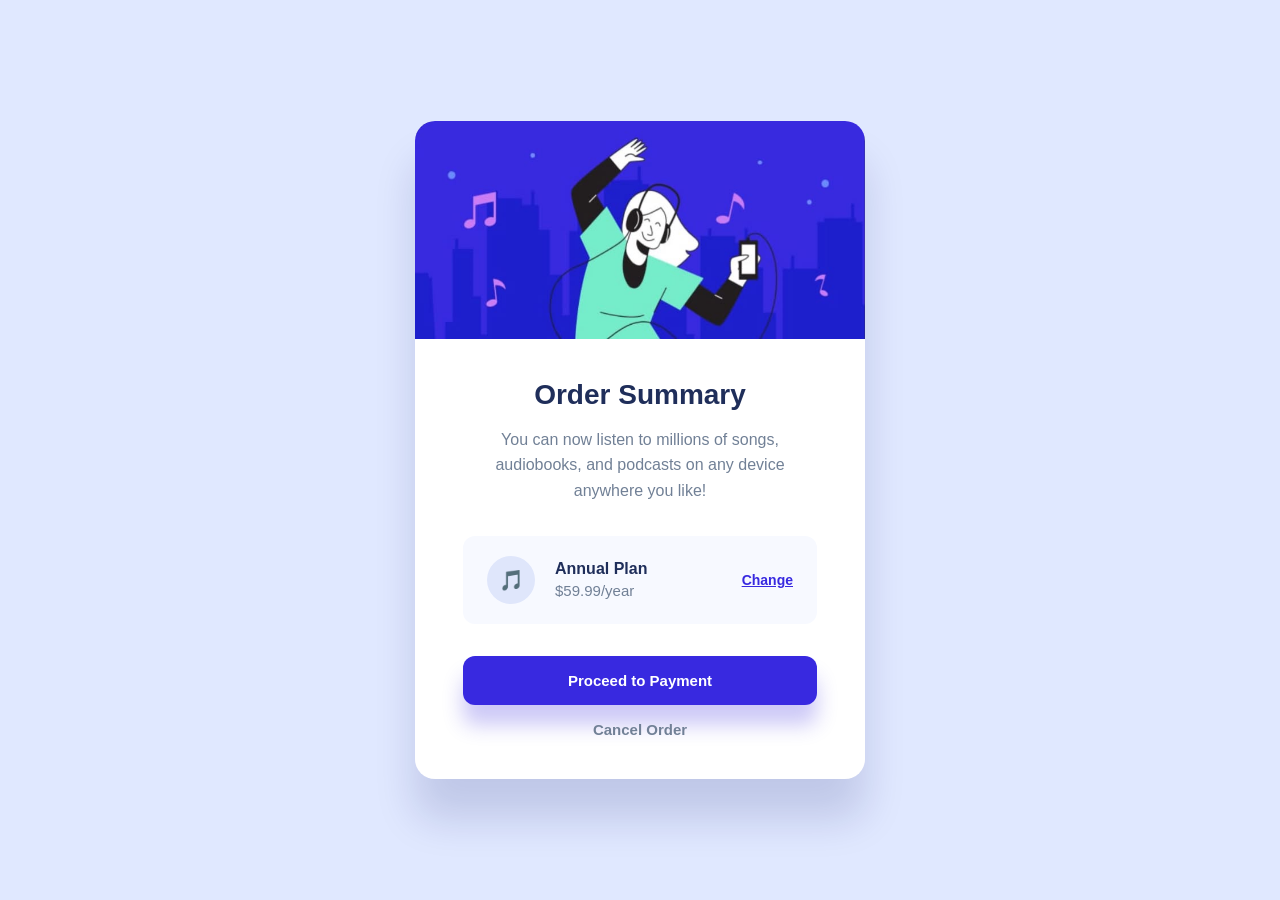
<file: index.html>
<!DOCTYPE html>
<html lang="ru">
<head>
    <meta charset="UTF-8">
    <meta name="viewport" content="width=device-width, initial-scale=1.0">
    <title>Order Summary</title>
    <link rel="stylesheet" href="style.css">
</head>
<body>

    <main class="card">
        <div class="card-hero">
            <img src="girl.jpg" alt="Girl listening to music">
        </div>

        <div class="card-content">
            <h1>Order Summary</h1>
            <p class="description">
                You can now listen to millions of songs, audiobooks, and podcasts on any device anywhere you like!
            </p>

            <div class="plan-box">
                <div class="plan-info">
                    <div class="music-icon">🎵</div>
                    <div class="plan-details">
                        <h2>Annual Plan</h2>
                        <p>$59.99/year</p>
                    </div>
                </div>
                <a href="#" class="change-btn">Change</a>
            </div>

            <button class="pay-btn">Proceed to Payment</button>
            <button class="cancel-btn">Cancel Order</button>
        </div>
    </main>

</body>
</html>
</file>
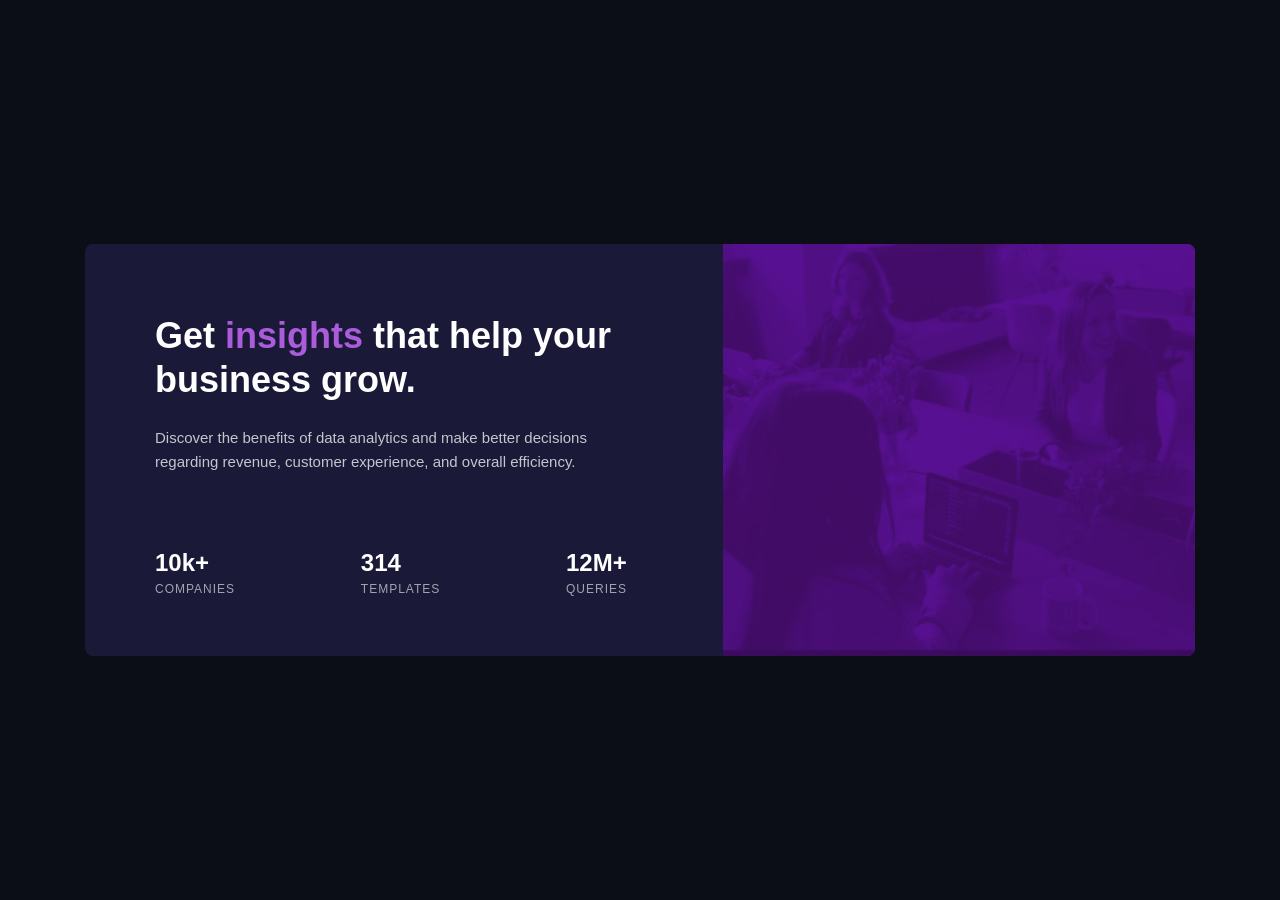
<file: purple/index.html>
<!DOCTYPE html>
<html lang="ru">
<head>
    <meta charset="UTF-8">
    <meta name="viewport" content="width=device-width, initial-scale=1.0">
    <title>Stats Preview Card</title>
    <link rel="stylesheet" href="style.css">
</head>
<body>

    <main class="card-container">
        <div class="card-content">
            <h1>Get <span class="highlight">insights</span> that help your business grow.</h1>
            <p class="description">
                Discover the benefits of data analytics and make better decisions regarding revenue, customer experience, and overall efficiency.
            </p>

            <div class="stats">
                <div class="stat-item">
                    <h2>10k+</h2>
                    <p>COMPANIES</p>
                </div>
                <div class="stat-item">
                    <h2>314</h2>
                    <p>TEMPLATES</p>
                </div>
                <div class="stat-item">
                    <h2>12M+</h2>
                    <p>QUERIES</p>
                </div>
            </div>
        </div>

        <div class="card-image">
            <div class="overlay"></div>
            <img src="purple.jpg" alt="Business team working">
        </div>
    </main>

</body>
</html>
</file>
<file: style.css>
* {
    margin: 0;
    padding: 0;
    box-sizing: border-box;
}

body {
    background-color: #e0e8ff;
    font-family: sans-serif;
    display: flex;
    justify-content: center;
    align-items: center;
    min-height: 100vh;
}

.card {
    background-color: #ffffff;
    width: 450px;
    border-radius: 20px;
    overflow: hidden;
    box-shadow: 0px 40px 40px rgba(13, 19, 104, 0.15);
}

.card-hero img {
    width: 100%;
    height: auto;
    display: block;
}

.card-content {
    padding: 40px 48px;
    text-align: center;
}

.card-content h1 {
    color: #1f2e5a;
    font-size: 28px;
    font-weight: 900;
    margin-bottom: 16px;
}

.description {
    color: #718096;
    font-size: 16px;
    line-height: 1.6;
    margin-bottom: 32px;
}

.plan-box {
    background-color: #f7f9ff;
    border-radius: 12px;
    padding: 20px 24px;
    display: flex;
    align-items: center;
    justify-content: space-between;
    margin-bottom: 32px;
}

.plan-info {
    display: flex;
    align-items: center;
    gap: 20px;
}

.music-icon {
    width: 48px;
    height: 48px;
    background-color: #dfe6fb;
    border-radius: 50%;
    display: flex;
    align-items: center;
    justify-content: center;
    font-size: 20px;
}

.plan-details {
    text-align: left;
}

.plan-details h2 {
    color: #1f2e5a;
    font-size: 16px;
    font-weight: 900;
    margin-bottom: 4px;
}

.plan-details p {
    color: #718096;
    font-size: 15px;
}

.change-btn {
    color: #3829e0;
    font-size: 14px;
    font-weight: 700;
    text-decoration: underline;
    transition: 0.2s;
}

.change-btn:hover {
    color: #766cf1;
    text-decoration: none;
}

.pay-btn {
    width: 100%;
    background-color: #3829e0;
    color: #ffffff;
    border: none;
    padding: 16px;
    border-radius: 12px;
    font-size: 15px;
    font-weight: 700;
    cursor: pointer;
    box-shadow: 0px 20px 20px rgba(56, 41, 224, 0.25);
    margin-bottom: 16px;
    transition: 0.2s;
}

.pay-btn:hover {
    background-color: #766cf1;
}

.cancel-btn {
    background: none;
    border: none;
    color: #718096;
    font-size: 15px;
    font-weight: 900;
    cursor: pointer;
    transition: 0.2s;
}

.cancel-btn:hover {
    color: #1f2e5a;
}
</file>
<file: purple/style.css>
* {
    margin: 0;
    padding: 0;
    box-sizing: border-box;
}

body {
    background-color: #0b0d17;
    font-family: sans-serif;
    display: flex;
    justify-content: center;
    align-items: center;
    min-height: 100vh;
}
.card-container {
    display: flex;
    flex-direction: row;
    width: 1110px;
    background-color: #1b1938;
    border-radius: 8px;
    overflow: hidden;
    color: #ffffff;
}

.card-content {
    flex: 1;
    padding: 70px 96px 60px 70px;
}

.card-content h1 {
    font-size: 36px;
    line-height: 1.2;
    margin-bottom: 25px;
}

.card-content h1 .highlight {
    color: #aa5cdb;
}

.description {
    color: rgba(255, 255, 255, 0.75);
    font-size: 15px;
    line-height: 1.6;
    margin-bottom: 75px;
}

.stats {
    display: flex;
    justify-content: space-between;
}

.stat-item h2 {
    font-size: 24px;
    font-weight: 700;
    margin-bottom: 5px;
}

.stat-item p {
    font-size: 12px;
    letter-spacing: 1px;
    color: rgba(255, 255, 255, 0.6);
}
.card-image {
    flex: 1;
    position: relative;
    background-color: #7b2cbf;
}

.card-image img {
    width: 100%;
    height: 100%;
    object-fit: cover;
    display: block;
    mix-blend-mode: multiply;
    opacity: 0.8;
}

.overlay {
    position: absolute;
    top: 0;
    left: 0;
    width: 100%;
    height: 100%;
    background-color: #590d82;
    opacity: 0.5;
    z-index: 1;
}
</file>
